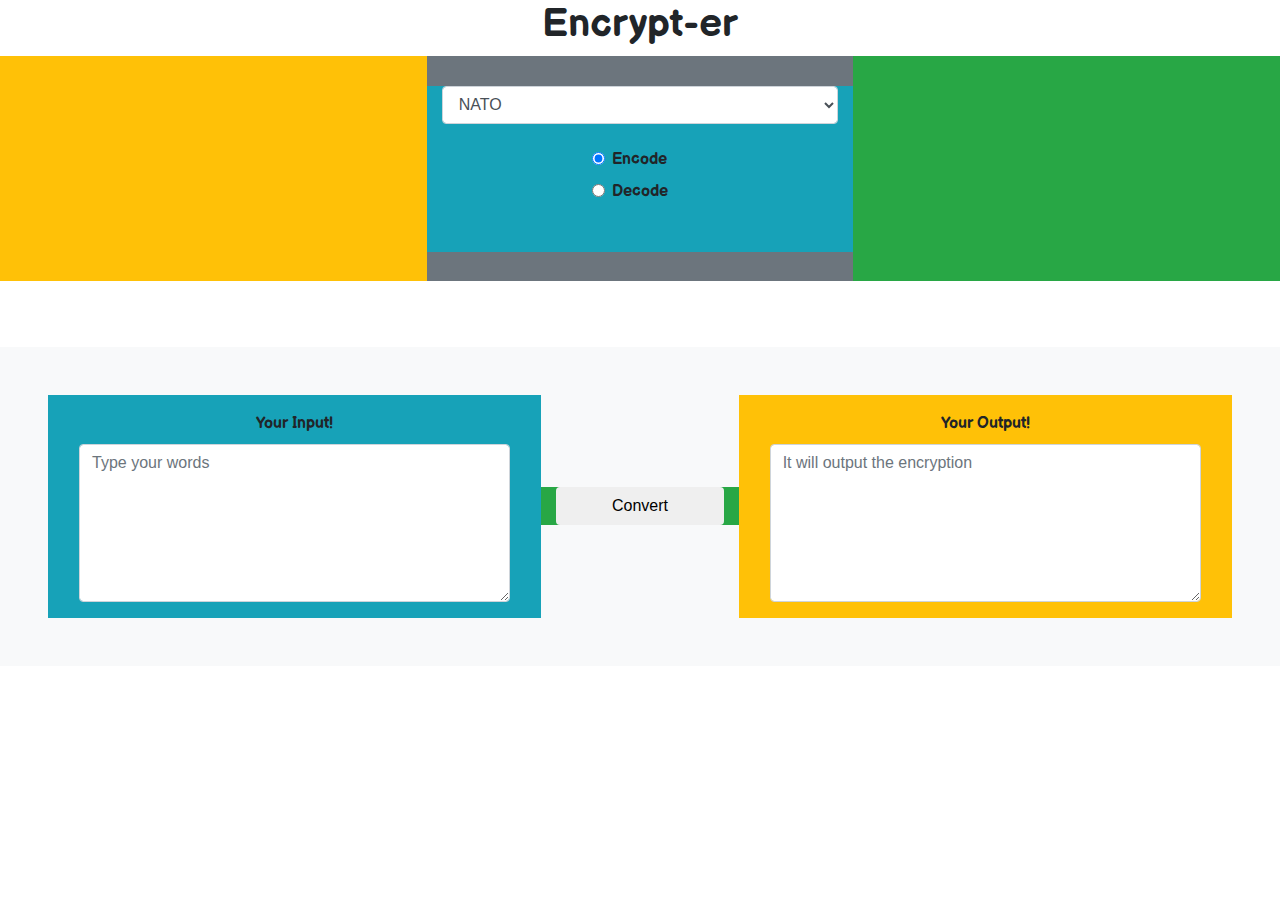
<file: index.html>
<!doctype html>
<html lang="en">
  <head>
    <!-- Required meta tags -->
    <meta charset="utf-8">
    <meta name="viewport" content="width=device-width, initial-scale=1, shrink-to-fit=no">
    <link rel="stylesheet" href="main.css">
    <!-- Bootstrap CSS -->
    <link rel="stylesheet" href="https://maxcdn.bootstrapcdn.com/bootstrap/4.0.0/css/bootstrap.min.css" integrity="sha384-Gn5384xqQ1aoWXA+058RXPxPg6fy4IWvTNh0E263XmFcJlSAwiGgFAW/dAiS6JXm" crossorigin="anonymous">

    <title>Cyphers</title>
  </head>





  <body class="container-fluid">
    <h1 class="text-center my-font">Encrypt-er</h1>

    <div class="d-flex flex-column h-25">
      <div class="row bg-secondary h-100">
        <div class="col-4 bg-warning">

        </div>

        <div class="col-4 bg-info align-self-center">
          <div class="form-group text-center">
            <select class="form-control" id="type-of-decryption">
              <option value="NATO">NATO</option>
              <option value="ROT13">ROT13</option>
              <option value="BASE64">BASE64</option>
            </select>
            <div class="d-flex flex-column p-4">
              <td>
                <label class="my-font inline" for="encode"><input class="form-check-input" type="radio" name="encoder-decoder" id="encode" value="encode" checked>Encode</label>
              </td>
              <td>

                <label class="my-font inline" for="decode"><input class="form-check-input" type="radio" name="encoder-decoder" id="decode" value="decode">Decode</label>
              </td>
            </div>

          </div>
        </div>

        <div class="col-4 bg-success">

        </div>
      </div>

    </div>



    <div class="d-flex flex-column h-50 justify-content-center">
      <div class="row p-5 bg-light">
          <div class="col-5 bg-info text-center">
            <form class="m-3" action="input" method="post">
              <label for="entry" class="my-font">Your Input!</label>
              <textarea class="form-control" rows="6" id="entry" type="text" name="encryption"  placeholder="Type your words"></textarea>
            </form>
          </div>
          <div class="col-2 bg-success align-self-center">
            <button id="convert-button" class="btn btn-default btn-block text-center" type="button" name="convert">Convert</button>
          </div>
          <div class="col-5 text-center bg-warning">
            <form class="m-3" action="input" method="post">
              <label for="output" class="my-font">Your Output!</label>
              <textarea class="form-control" rows="6" id="output" type="text" name="encryption"  placeholder="It will output the encryption"></textarea>
            </form>
          </div>
      </div>
  </div>

    <!-- Optional JavaScript -->
    <!-- jQuery first, then Popper.js, then Bootstrap JS -->
    <script src="https://code.jquery.com/jquery-3.2.1.slim.min.js" integrity="sha384-KJ3o2DKtIkvYIK3UENzmM7KCkRr/rE9/Qpg6aAZGJwFDMVNA/GpGFF93hXpG5KkN" crossorigin="anonymous"></script>
    <script src="https://cdnjs.cloudflare.com/ajax/libs/popper.js/1.12.9/umd/popper.min.js" integrity="sha384-ApNbgh9B+Y1QKtv3Rn7W3mgPxhU9K/ScQsAP7hUibX39j7fakFPskvXusvfa0b4Q" crossorigin="anonymous"></script>
    <script src="https://maxcdn.bootstrapcdn.com/bootstrap/4.0.0/js/bootstrap.min.js" integrity="sha384-JZR6Spejh4U02d8jOt6vLEHfe/JQGiRRSQQxSfFWpi1MquVdAyjUar5+76PVCmYl" crossorigin="anonymous"></script>
    <script src="main.js" charset="utf-8"></script>
  </body>
</html>
</file>
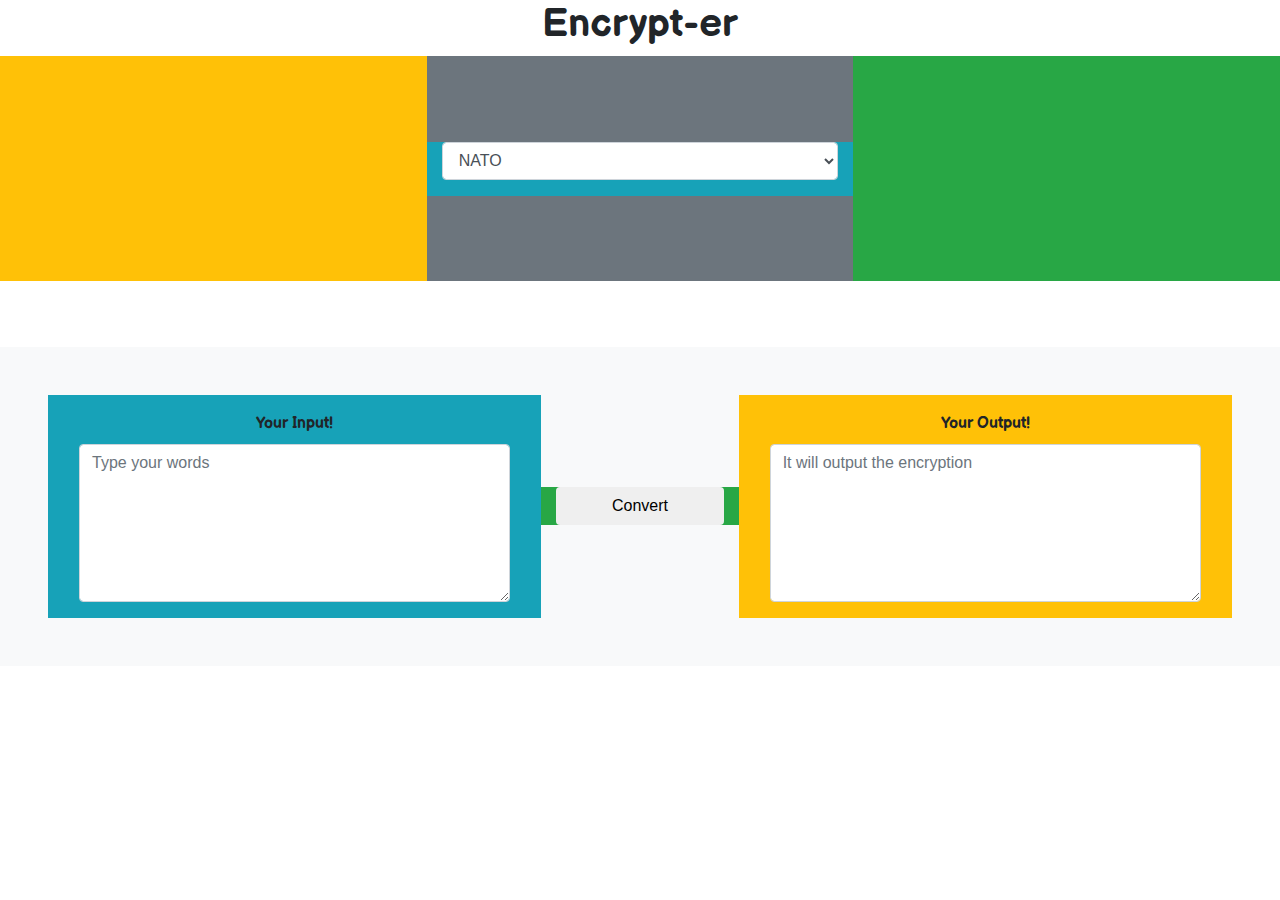
<file: src/index.html>
<!doctype html>
<html lang="en">
  <head>
    <!-- Required meta tags -->
    <meta charset="utf-8">
    <meta name="viewport" content="width=device-width, initial-scale=1, shrink-to-fit=no">
    <link rel="stylesheet" href="main.css">
    <!-- Bootstrap CSS -->
    <link rel="stylesheet" href="https://maxcdn.bootstrapcdn.com/bootstrap/4.0.0/css/bootstrap.min.css" integrity="sha384-Gn5384xqQ1aoWXA+058RXPxPg6fy4IWvTNh0E263XmFcJlSAwiGgFAW/dAiS6JXm" crossorigin="anonymous">

    <title>Cyphers</title>
  </head>





  <body class="container-fluid">
    <h1 class="text-center my-font">Encrypt-er</h1>

    <div class="d-flex flex-column h-25">
      <div class="row bg-secondary h-100">
        <div class="col-4 bg-warning">

        </div>


        <div class="col-4 bg-info align-self-center">
          <div class="form-group text-center">
            <select class="form-control" id="type-of-decryption">
              <option value="NATO">NATO</option>
              <option value="ROT13">ROT13</option>
            </select>
          </div>
        </div>

        <div class="col-4 bg-success">

        </div>
      </div>

    </div>



    <div class="d-flex flex-column h-50 justify-content-center">
      <div class="row p-5 bg-light">
          <div class="col-5 bg-info text-center">
            <form class="m-3" action="input" method="post">
              <label for="entry" class="my-font">Your Input!</label>
              <textarea class="form-control" rows="6" id="entry" type="text" name="encryption"  placeholder="Type your words"></textarea>
            </form>
          </div>
          <div class="col-2 bg-success align-self-center">
            <button id="convert-button" class="btn btn-default btn-block text-center" type="button" name="convert">Convert</button>
          </div>
          <div class="col-5 text-center bg-warning">
            <form class="m-3" action="input" method="post">
              <label for="output" class="my-font">Your Output!</label>
              <textarea class="form-control" rows="6" id="output" type="text" name="encryption"  placeholder="It will output the encryption"></textarea>
            </form>
          </div>
      </div>
  </div>

    <!-- Optional JavaScript -->
    <!-- jQuery first, then Popper.js, then Bootstrap JS -->
    <script src="https://code.jquery.com/jquery-3.2.1.slim.min.js" integrity="sha384-KJ3o2DKtIkvYIK3UENzmM7KCkRr/rE9/Qpg6aAZGJwFDMVNA/GpGFF93hXpG5KkN" crossorigin="anonymous"></script>
    <script src="https://cdnjs.cloudflare.com/ajax/libs/popper.js/1.12.9/umd/popper.min.js" integrity="sha384-ApNbgh9B+Y1QKtv3Rn7W3mgPxhU9K/ScQsAP7hUibX39j7fakFPskvXusvfa0b4Q" crossorigin="anonymous"></script>
    <script src="https://maxcdn.bootstrapcdn.com/bootstrap/4.0.0/js/bootstrap.min.js" integrity="sha384-JZR6Spejh4U02d8jOt6vLEHfe/JQGiRRSQQxSfFWpi1MquVdAyjUar5+76PVCmYl" crossorigin="anonymous"></script>
    <script src="main.js" charset="utf-8"></script>
  </body>
</html>
</file>
<file: main.css>
@import url('https://fonts.googleapis.com/css2?family=Balsamiq+Sans:ital,wght@0,400;0,700;1,400&display=swap');

body, html {
  height: 100%;
}

.my-font {
  font-family: Balsamiq Sans, sans-serif;
  font-weight: bold;  
}
</file>
<file: src/main.css>
@import url('https://fonts.googleapis.com/css2?family=Balsamiq+Sans:ital,wght@0,400;0,700;1,400&display=swap');

body, html {
  height: 100%;
}

.my-font {
  font-family: Balsamiq Sans, sans-serif;
  font-weight: bold;
}
</file>
